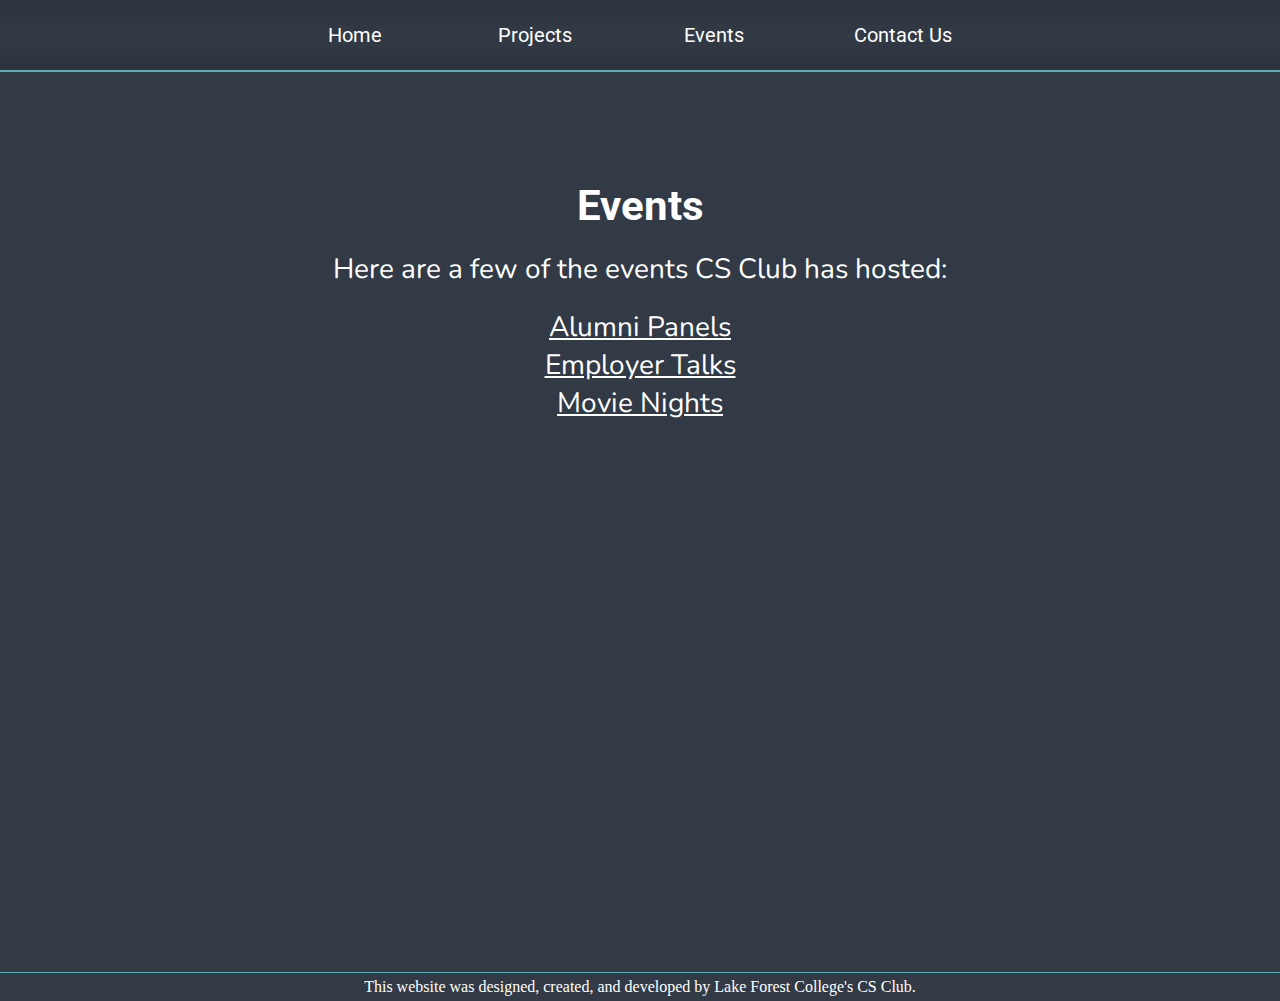
<file: events/index.html>
<html>
	<head>
		<link rel="stylesheet" href="../styles.css">
		<link href="https://fonts.googleapis.com/css?family=Roboto" rel="stylesheet">
		<link href="https://fonts.googleapis.com/css?family=Nunito" rel="stylesheet">
	</head>
	<body>

<!-- Navigation bar -->
		<ul class="nav">

			<li id="home" class="nav-button"><a href="../index.html">Home</a></li>
			
			<li class="nav-button"><a href="../projects/index.html" class="nav-button">Projects</a></li>
			
			<li class="nav-button"><a href="index.html" class="nav-button">Events</a></li>
			
			<li class="nav-button"><a href="../contact_us.html">Contact Us</a></li>
			
		</ul>
<!-- End nav bar -->
	
		<div class="main_content">
			<div class="header">
				<div class="block">
					<h2>
						Events
					</h2>
					
					<p>
						Here are a few of the events CS Club has hosted:
					</p>
					<div class="projects_list">
					<p>
					<a href="alumni-panels.html">Alumni Panels</a><br>
					<a href="employer-talks.html">Employer Talks</a><br>
					<a href="movie-nights.html">Movie Nights</a><br>
					</p>
					</div>
				</div>
			</div>
					<br>
		</div>
		
		
		
		<div class="footer">
			<p>This website was designed, created, and developed by Lake Forest College's CS Club.</p>
		</div>
	</body>
</html>
</file>
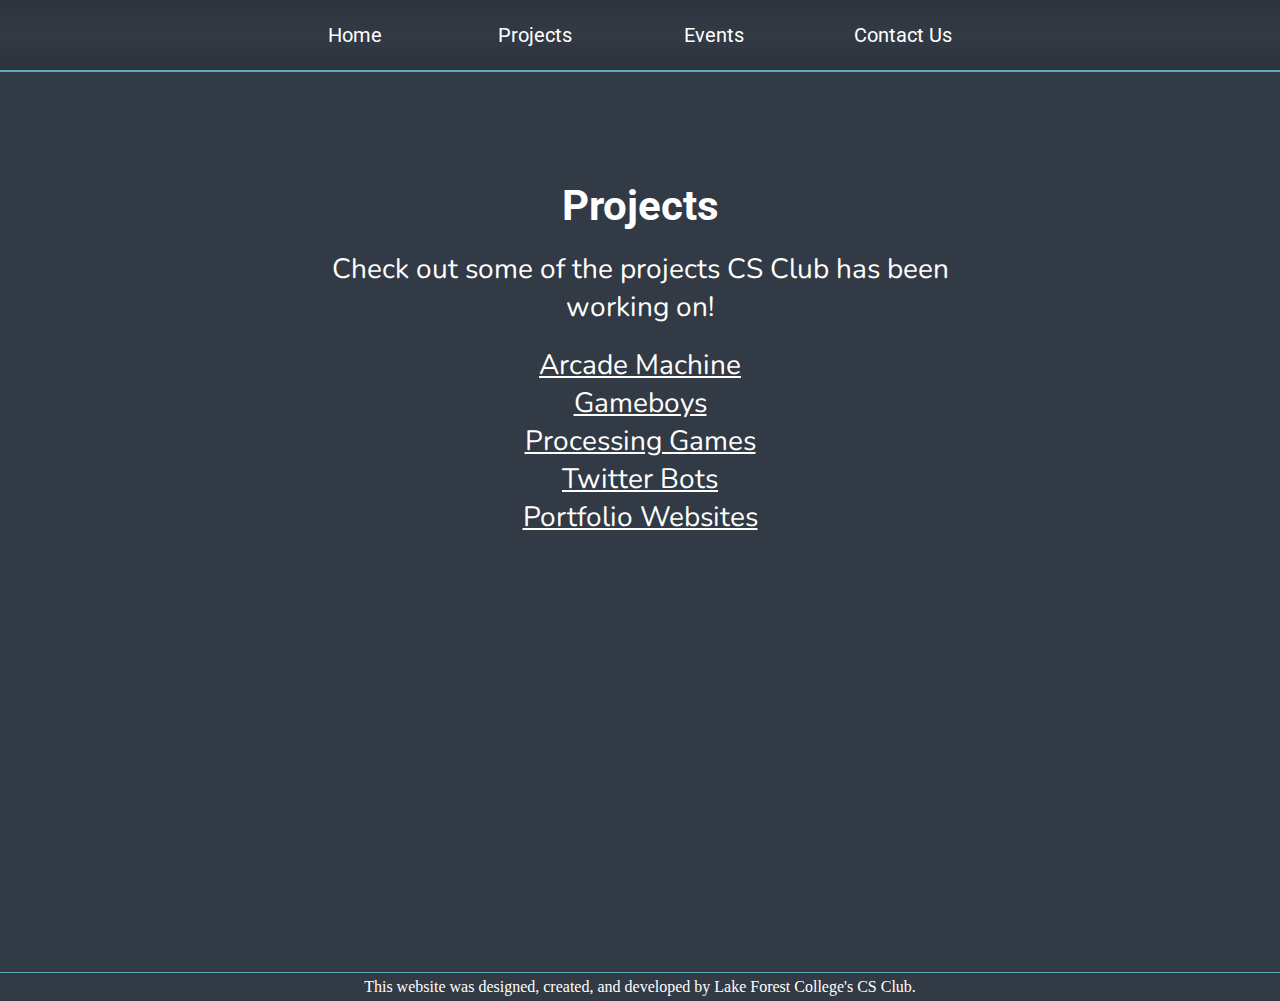
<file: projects/index.html>
<html>
	<head>
		<link rel="stylesheet" href="../styles.css">
		<link href="https://fonts.googleapis.com/css?family=Roboto" rel="stylesheet">
		<link href="https://fonts.googleapis.com/css?family=Nunito" rel="stylesheet">
	</head>
	<body>

<!-- Navigation bar -->
		<ul class="nav">

			<li id="home" class="nav-button"><a href="../index.html">Home</a></li>
			
			<li class="nav-button"><a href="index.html" class="nav-button">Projects</a></li>
			
			<li class="nav-button"><a href="../events/index.html" class="nav-button">Events</a></li>
			
			<li class="nav-button"><a href="../contact_us.html">Contact Us</a></li>
			
		</ul>
<!-- End nav bar -->
		
		<div class="main_content">
			<div class="header">
				<div class="block">
					<h2>
						Projects
					</h2>
					<p>
						Check out some of the projects CS Club has been working on!
					</p>
					<div class="projects_list">
					<p>
					<a href="arcade-machine.html">Arcade Machine</a><br>
					<a href="gameboys.html">Gameboys</a><br>
					<a href="processing-games.html">Processing Games</a><br>
					<a href="twitter-bots.html">Twitter Bots</a><br>
					<a href="portfolio-websites.html">Portfolio Websites</a><br>
					</p>
					</div>
				</div>
			</div>
					<br>
		</div>
		
		
		
		<div class="footer">
			<p>This website was designed, created, and developed by Lake Forest College's CS Club.</p>
		</div>
	</body>
</html>
</file>
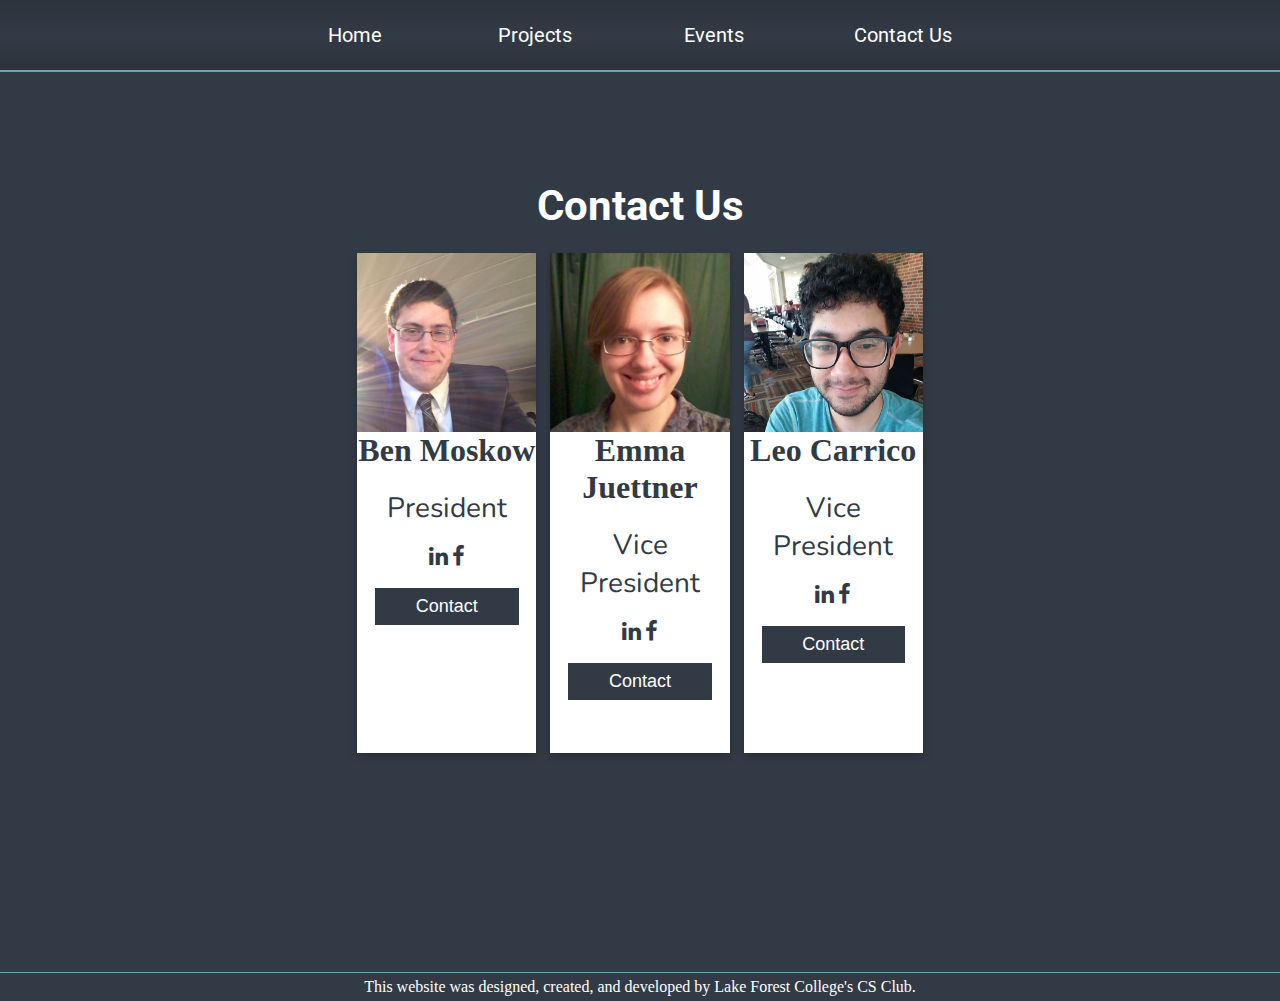
<file: contact_us.html>
<html>
	<head>
		<link rel="stylesheet" href="styles.css">
		<link href="https://fonts.googleapis.com/css?family=Roboto" rel="stylesheet">
		<link href="https://fonts.googleapis.com/css?family=Nunito" rel="stylesheet">
		<link rel="stylesheet" href="https://cdnjs.cloudflare.com/ajax/libs/font-awesome/4.7.0/css/font-awesome.min.css">
	</head>
	<body>

<!-- Navigation bar -->
		<ul class="nav">

			<li id="home" class="nav-button"><a href="index.html">Home</a></li>
			
			<li class="nav-button"><a href="projects/index.html" class="nav-button">Projects</a></li>
			
			<li class="nav-button"><a href="events/index.html" class="nav-button">Events</a></li>
			
			<li class="nav-button"><a href="contact_us.html">Contact Us</a></li>
			
		</ul>
<!-- End nav bar -->
		
		<div class="main_content">
			<div class="header">
				<div class="block">
					<h2>
						Contact Us
					</h2>
					<br>
					
						<div class="card">
							<img src="ben_profile.jpg" alt="Ben " style="width:100%">
							<h1>Ben Moskow</h1>
							<p class="title">President</p>
							<br>
						
							<a href="https://www.linkedin.com/in/benjaminmo/"><i class="fa fa-linkedin"></i></a> 
							<a href="https://www.facebook.com/ben.moskow.31"><i class="fa fa-facebook"></i></a> 
							<p><a href="mailto:moskowba@mx.lakeforest.edu"><button>Contact</button></a></p>
						</div>					
					
						<div class="card_separator"></div>
					
						<div class="card">
							<img src="emma_profile.jpg" alt="Emma " style="width:100%">
							<h1>Emma Juettner</h1>
							<p class="title">Vice President</p>
							<br>
						
							<a href="https://www.linkedin.com/in/emma-juettner/"><i class="fa fa-linkedin"></i></a> 
							<a href="https://www.facebook.com/emma.juettner"><i class="fa fa-facebook"></i></a> 
							<p><a href="mailto:juettnerek@mx.lakeforest.edu"><button>Contact</button></a></p>
						</div>					
					
						<div class="card_separator"></div>
					
						<div class="card">
							<img src="leo_profile.jpg" alt="Leo " style="width:100%">
							<h1>Leo Carrico</h1>
							<p class="title">Vice President</p>
							<br>
						
							<a href="https://www.linkedin.com/in/lcarrico/"><i class="fa fa-linkedin"></i></a> 
							<a href="https://www.facebook.com/profile.php?id=100011273980338"><i class="fa fa-facebook"></i></a> 
							<p><a href="mailto:carricol@mx.lakeforest.edu"><button>Contact</button></a></p>
						</div>			
				
					<br><br>
					<div style="float:clear;"></div>
					
				</div>
			</div>
			<br>
		</div>
		
		
		
		<div class="footer">
			<p>This website was designed, created, and developed by Lake Forest College's CS Club.</p>
		</div>
	</body>
</html>
</file>
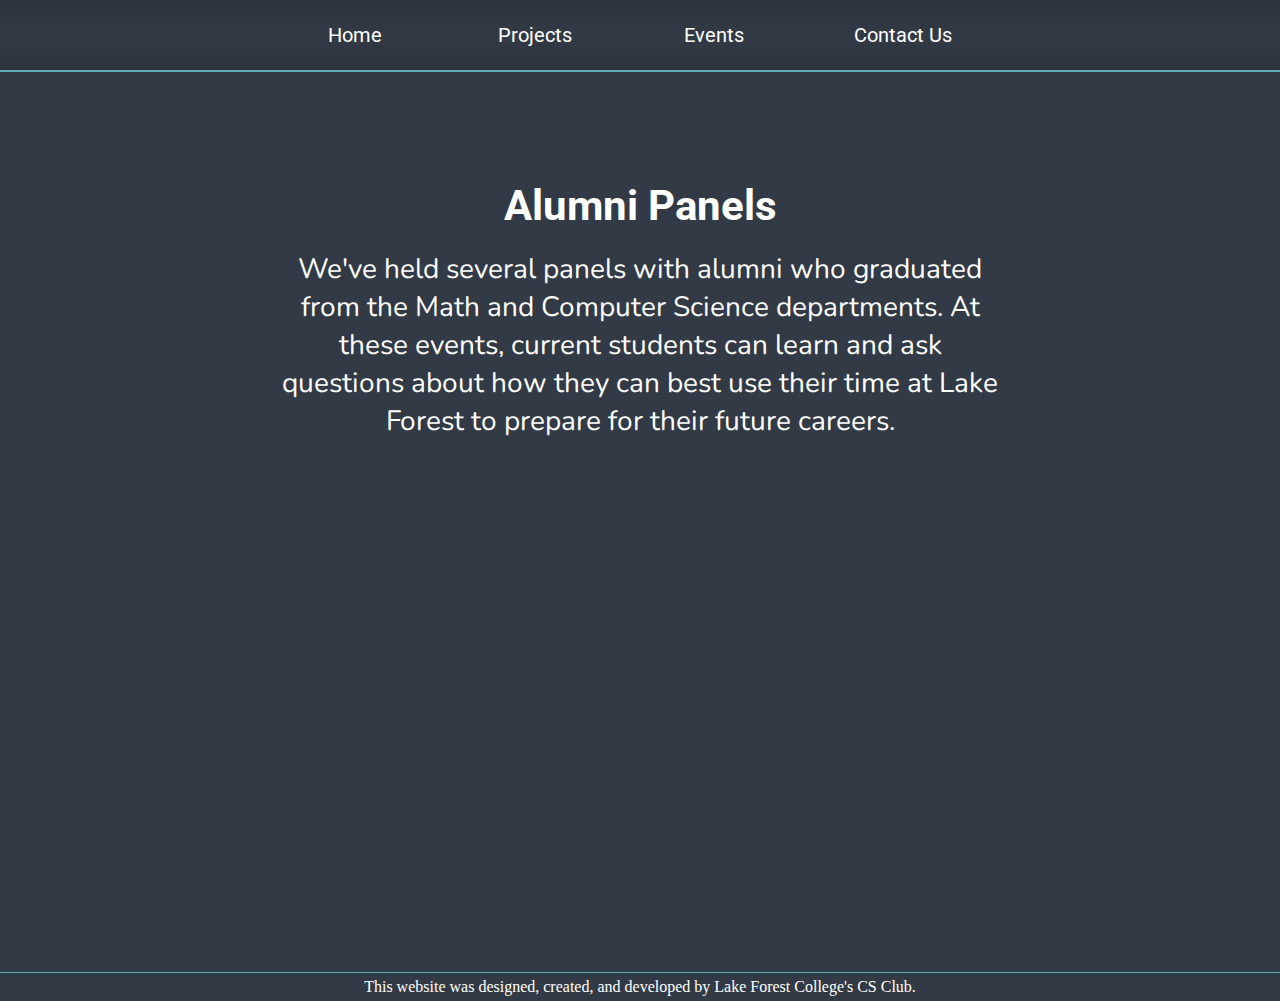
<file: events/alumni-panels.html>
<html>
	<head>
		<link rel="stylesheet" href="../styles.css">
		<link href="https://fonts.googleapis.com/css?family=Roboto" rel="stylesheet">
		<link href="https://fonts.googleapis.com/css?family=Nunito" rel="stylesheet">
	</head>
	<body>

<!-- Navigation bar -->
		<ul class="nav">

			<li id="home" class="nav-button"><a href="../index.html">Home</a></li>
			
			<li class="nav-button"><a href="../projects/index.html" class="nav-button">Projects</a></li>
			
			<li class="nav-button"><a href="index.html" class="nav-button">Events</a></li>
			
			<li class="nav-button"><a href="../contact_us.html">Contact Us</a></li>
			
		</ul>
<!-- End nav bar -->
	
		<div class="main_content">
			<div class="header">
				<div class="block">
					<h2>
						Alumni Panels
					</h2>
					
					<p>
						We've held several panels with alumni who graduated from the Math and Computer Science departments. At these events, current students can learn and ask questions about how they can best use their time at Lake Forest to prepare for their future careers.
					</p>
				</div>
			</div>
		</div>
		
		
		
		<div class="footer">
			<p>This website was designed, created, and developed by Lake Forest College's CS Club.</p>
		</div>
	</body>
</html>
</file>
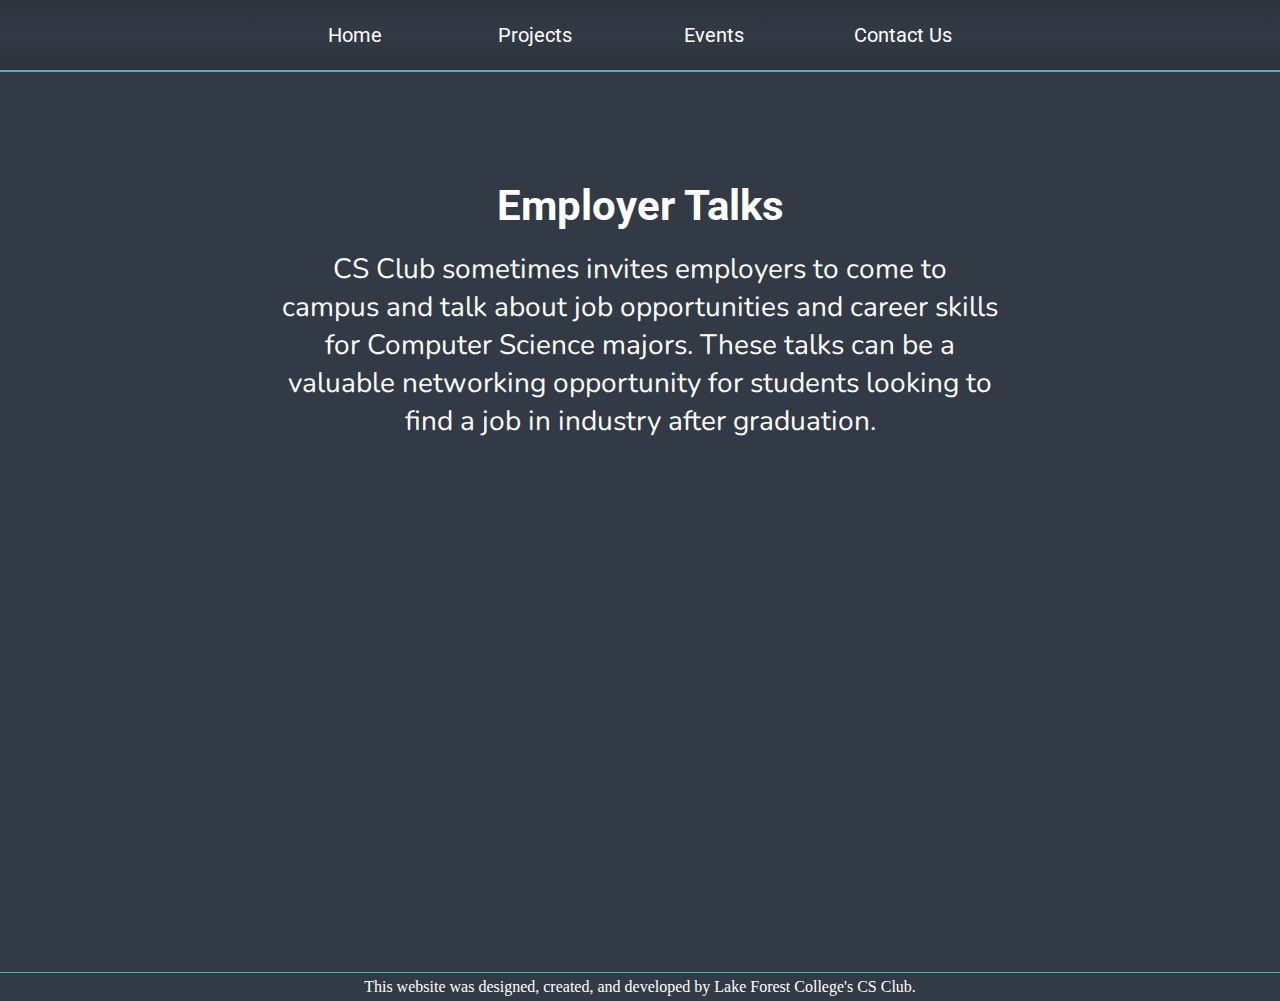
<file: events/employer-talks.html>
<html>
	<head>
		<link rel="stylesheet" href="../styles.css">
		<link href="https://fonts.googleapis.com/css?family=Roboto" rel="stylesheet">
		<link href="https://fonts.googleapis.com/css?family=Nunito" rel="stylesheet">
	</head>
	<body>

<!-- Navigation bar -->
		<ul class="nav">

			<li id="home" class="nav-button"><a href="../index.html">Home</a></li>
			
			<li class="nav-button"><a href="../projects/index.html" class="nav-button">Projects</a></li>
			
			<li class="nav-button"><a href="index.html" class="nav-button">Events</a></li>
			
			<li class="nav-button"><a href="../contact_us.html">Contact Us</a></li>
			
		</ul>
<!-- End nav bar -->
	
		<div class="main_content">
			<div class="header">
				<div class="block">
					<h2>
						Employer Talks
					</h2>
					
					<p>
						CS Club sometimes invites employers to come to campus and talk about job opportunities and career skills for Computer Science majors. These talks can be a valuable networking opportunity for students looking to find a job in industry after graduation.
					</p>
				</div>
			</div>
		</div>
		
		
		
		<div class="footer">
			<p>This website was designed, created, and developed by Lake Forest College's CS Club.</p>
		</div>
	</body>
</html>
</file>
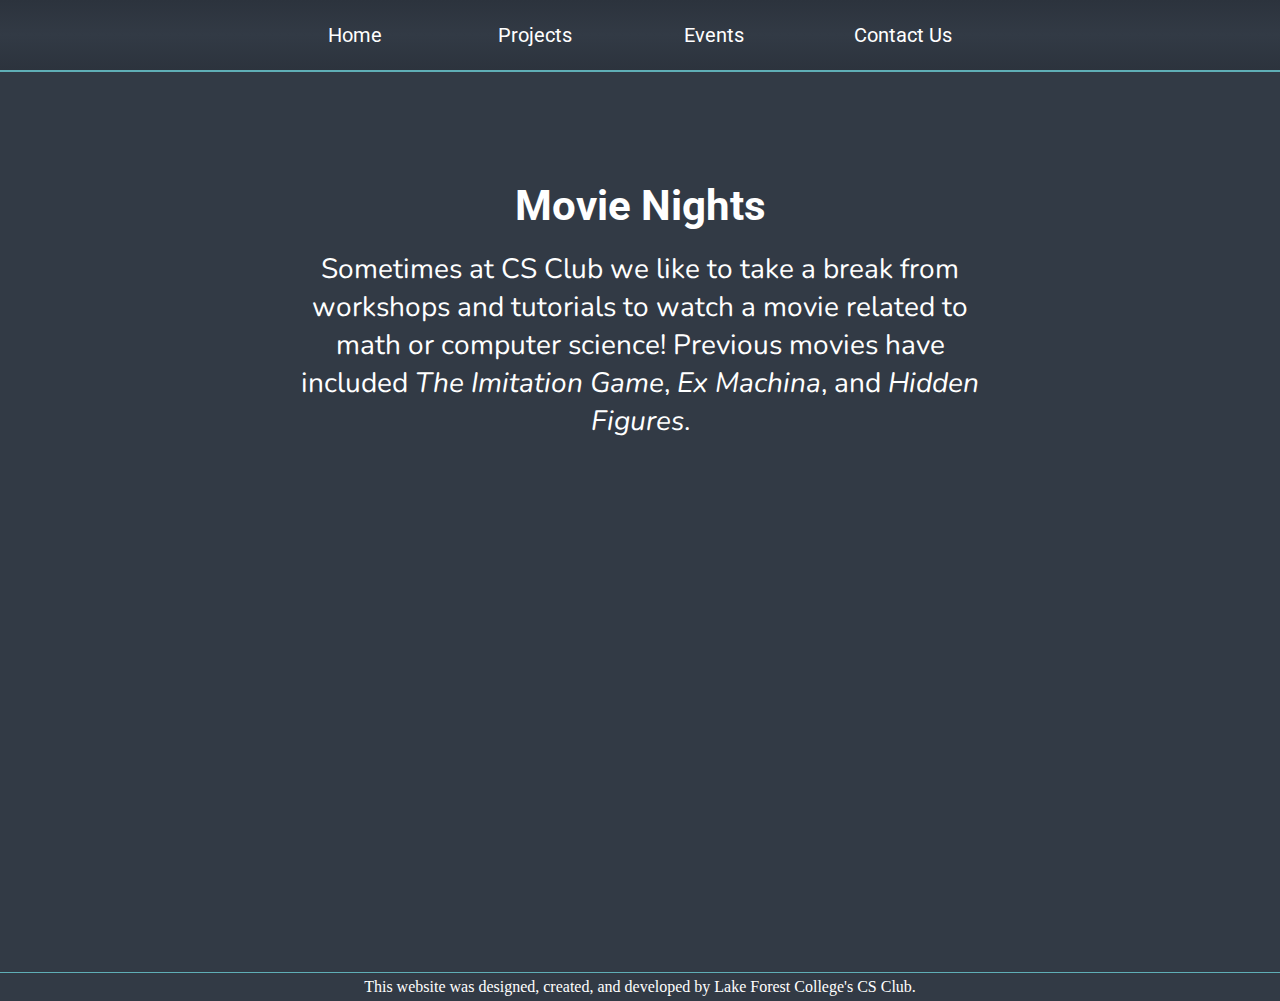
<file: events/movie-nights.html>
<html>
	<head>
		<link rel="stylesheet" href="../styles.css">
		<link href="https://fonts.googleapis.com/css?family=Roboto" rel="stylesheet">
		<link href="https://fonts.googleapis.com/css?family=Nunito" rel="stylesheet">
	</head>
	<body>

<!-- Navigation bar -->
		<ul class="nav">

			<li id="home" class="nav-button"><a href="../index.html">Home</a></li>
			
			<li class="nav-button"><a href="../projects/index.html" class="nav-button">Projects</a></li>
			
			<li class="nav-button"><a href="index.html" class="nav-button">Events</a></li>
			
			<li class="nav-button"><a href="../contact_us.html">Contact Us</a></li>
			
		</ul>
<!-- End nav bar -->
	
		<div class="main_content">
			<div class="header">
				<div class="block">
					<h2>
						Movie Nights
					</h2>
					
					<p>
						Sometimes at CS Club we like to take a break from workshops and tutorials to watch a movie related to math or computer science! Previous movies have included <i>The Imitation Game</i>, <i>Ex Machina</i>, and <i>Hidden Figures</i>.
					</p>
				</div>
			</div>
					<br>
		</div>
		
		
		
		<div class="footer">
			<p>This website was designed, created, and developed by Lake Forest College's CS Club.</p>
		</div>
	</body>
</html>
</file>
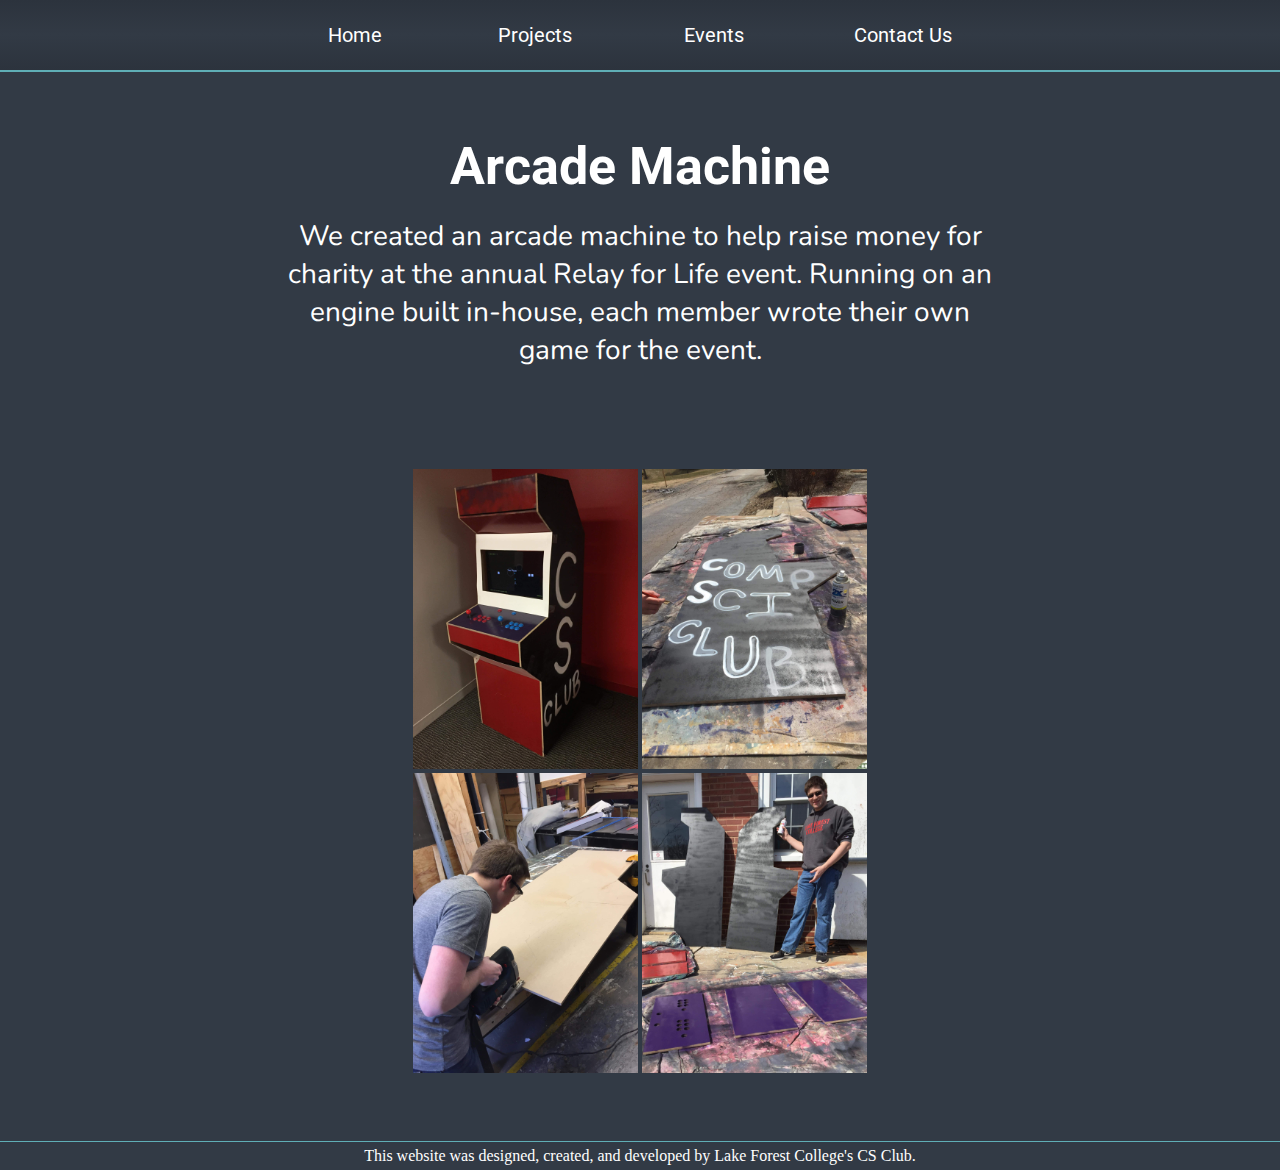
<file: projects/arcade-machine.html>
<html>
	<head>
    <link rel="stylesheet" href="../styles.css">
    <link rel="stylesheet" href="projects-styles.css">
		<link href="https://fonts.googleapis.com/css?family=Roboto" rel="stylesheet">
		<link href="https://fonts.googleapis.com/css?family=Nunito" rel="stylesheet">
	</head>
	<body>
<!-- Navigation bar -->
		<ul class="nav">

			<li id="home" class="nav-button"><a href="../index.html">Home</a></li>
			
			<li class="nav-button"><a href="index.html" class="nav-button">Projects</a></li>
			
			<li class="nav-button"><a href="../events/index.html" class="nav-button">Events</a></li>
			
			<li class="nav-button"><a href="../contact_us.html">Contact Us</a></li>
			
		</ul>
<!-- End nav bar -->
		
		<div class="main_content">
			<div class="header">
				<div class="block">
					<h1>Arcade Machine</h1>
					<p>
						We created an arcade machine to help raise money for charity at the annual Relay for Life event. Running on an engine built in-house, each member wrote their own game for the event.
					</p>
					<div class="picture-container">
						<img src="arcade-machine-finished.jpeg" class="content-picture" style="transform: rotate(0deg);">
						<img src="arcade-machine-side.jpeg" class="content-picture" style="transform: rotate(0deg);">
						<br>
						<img src="cutting.jpeg" class="content-picture" style="transform: rotate(0deg);">
						<img src="painting.jpeg" class="content-picture" style="transform: rotate(0deg);">
					</div>
				</div>
			</div>
		</div>
		
		
		
		<div class="footer">
			<p>This website was designed, created, and developed by Lake Forest College's CS Club.</p>
		</div>
	</body>
</html>
</file>
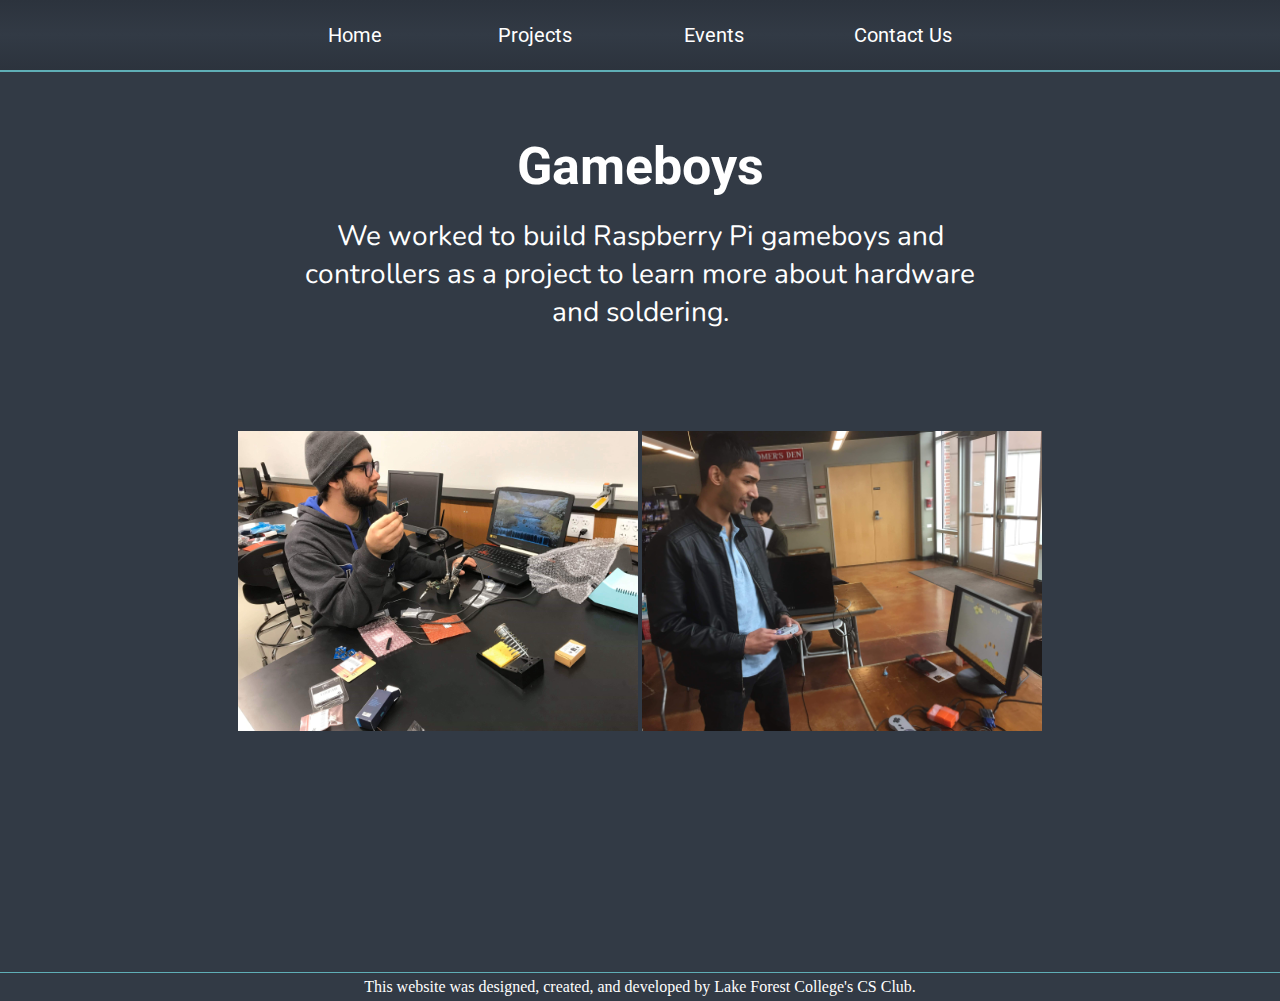
<file: projects/gameboys.html>
<html>
	<head>
    <link rel="stylesheet" href="../styles.css">
    <link rel="stylesheet" href="projects-styles.css">
		<link href="https://fonts.googleapis.com/css?family=Roboto" rel="stylesheet">
		<link href="https://fonts.googleapis.com/css?family=Nunito" rel="stylesheet">
	</head>
	<body>
<!-- Navigation bar -->
		<ul class="nav">

			<li id="home" class="nav-button"><a href="../index.html">Home</a></li>
			
			<li class="nav-button"><a href="index.html" class="nav-button">Projects</a></li>
			
			<li class="nav-button"><a href="../events/index.html" class="nav-button">Events</a></li>
			
			<li class="nav-button"><a href="../contact_us.html">Contact Us</a></li>
			
		</ul>
<!-- End nav bar -->
		
		<div class="main_content">
			<div class="header">
				<div class="block">
					<h1>Gameboys</h1>
					<p>
						We worked to build Raspberry Pi gameboys and controllers as a project to learn more about hardware and soldering.
					</p>
					<div class="picture-container">
						<img src="soldering.jpeg" class="content-picture" style="transform: rotate(0deg);">
						<img src="playing-gameboy.jpeg" class="content-picture" style="transform: rotate(0deg);">
					</div>
				</div>
			</div>
		</div>
		
		
		
		<div class="footer">
			<p>This website was designed, created, and developed by Lake Forest College's CS Club.</p>
		</div>
	</body>
</html>
</file>
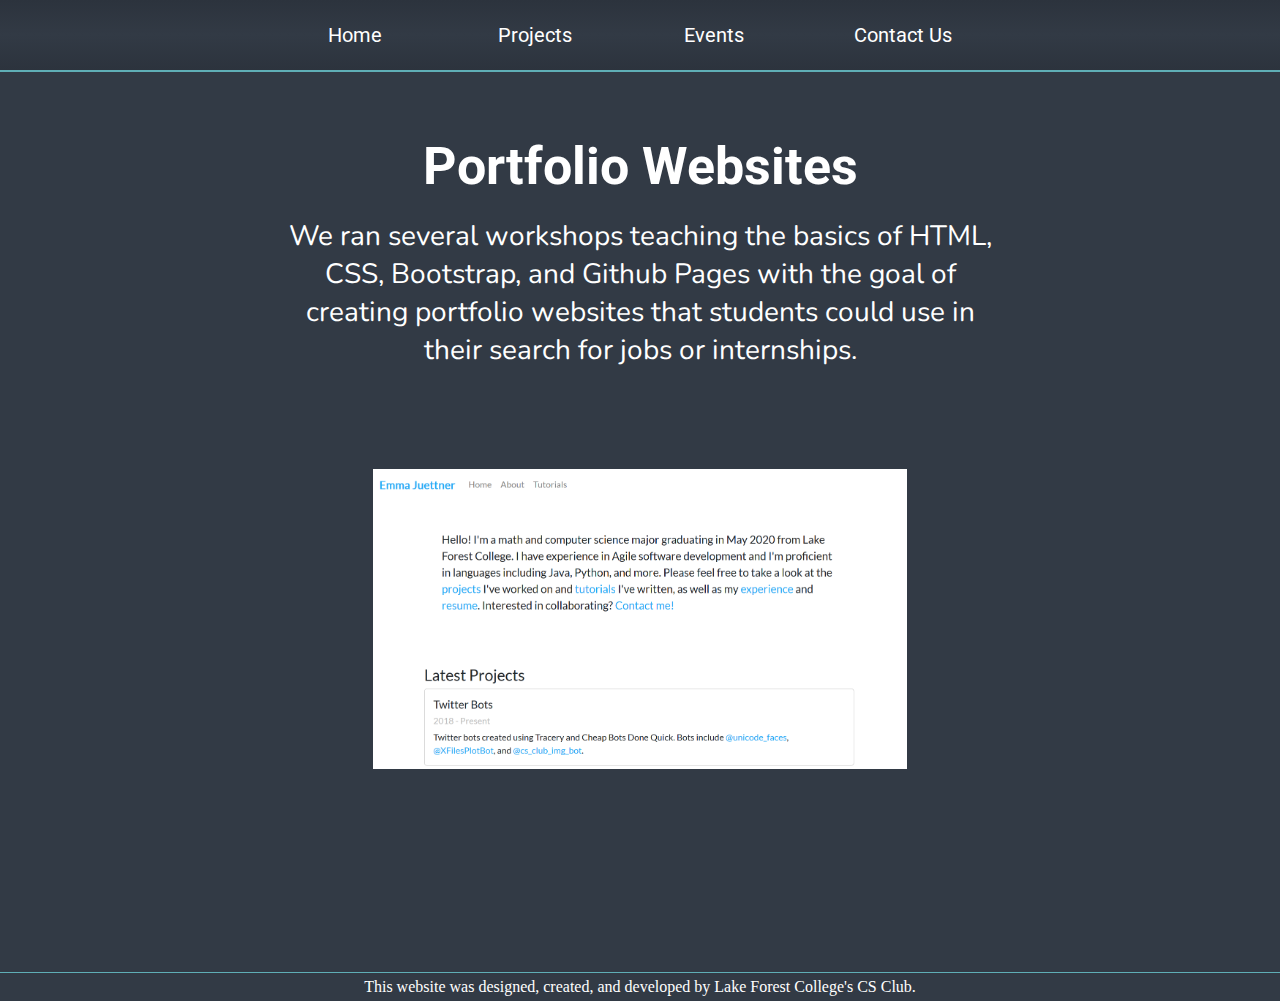
<file: projects/portfolio-websites.html>
<html>
	<head>
    <link rel="stylesheet" href="../styles.css">
    <link rel="stylesheet" href="projects-styles.css">
		<link href="https://fonts.googleapis.com/css?family=Roboto" rel="stylesheet">
		<link href="https://fonts.googleapis.com/css?family=Nunito" rel="stylesheet">
	</head>
	<body>
<!-- Navigation bar -->
		<ul class="nav">

			<li id="home" class="nav-button"><a href="../index.html">Home</a></li>
			
			<li class="nav-button"><a href="index.html" class="nav-button">Projects</a></li>
			
			<li class="nav-button"><a href="../events/index.html" class="nav-button">Events</a></li>
			
			<li class="nav-button"><a href="../contact_us.html">Contact Us</a></li>
			
		</ul>
<!-- End nav bar -->
		
		<div class="main_content">
			<div class="header">
				<div class="block">
					<h1>Portfolio Websites</h1>
					<p>
						We ran several workshops teaching the basics of HTML, CSS, Bootstrap, and Github Pages with the goal of creating portfolio websites that students could use in their search for jobs or internships.
					</p>
					<div class="picture-container">
						<img src="portfolio1.png" class="content-picture" style="transform: rotate(0deg);">
					</div>
				</div>
			</div>
		</div>
		
		
		
		<div class="footer">
			<p>This website was designed, created, and developed by Lake Forest College's CS Club.</p>
		</div>
	</body>
</html>
</file>
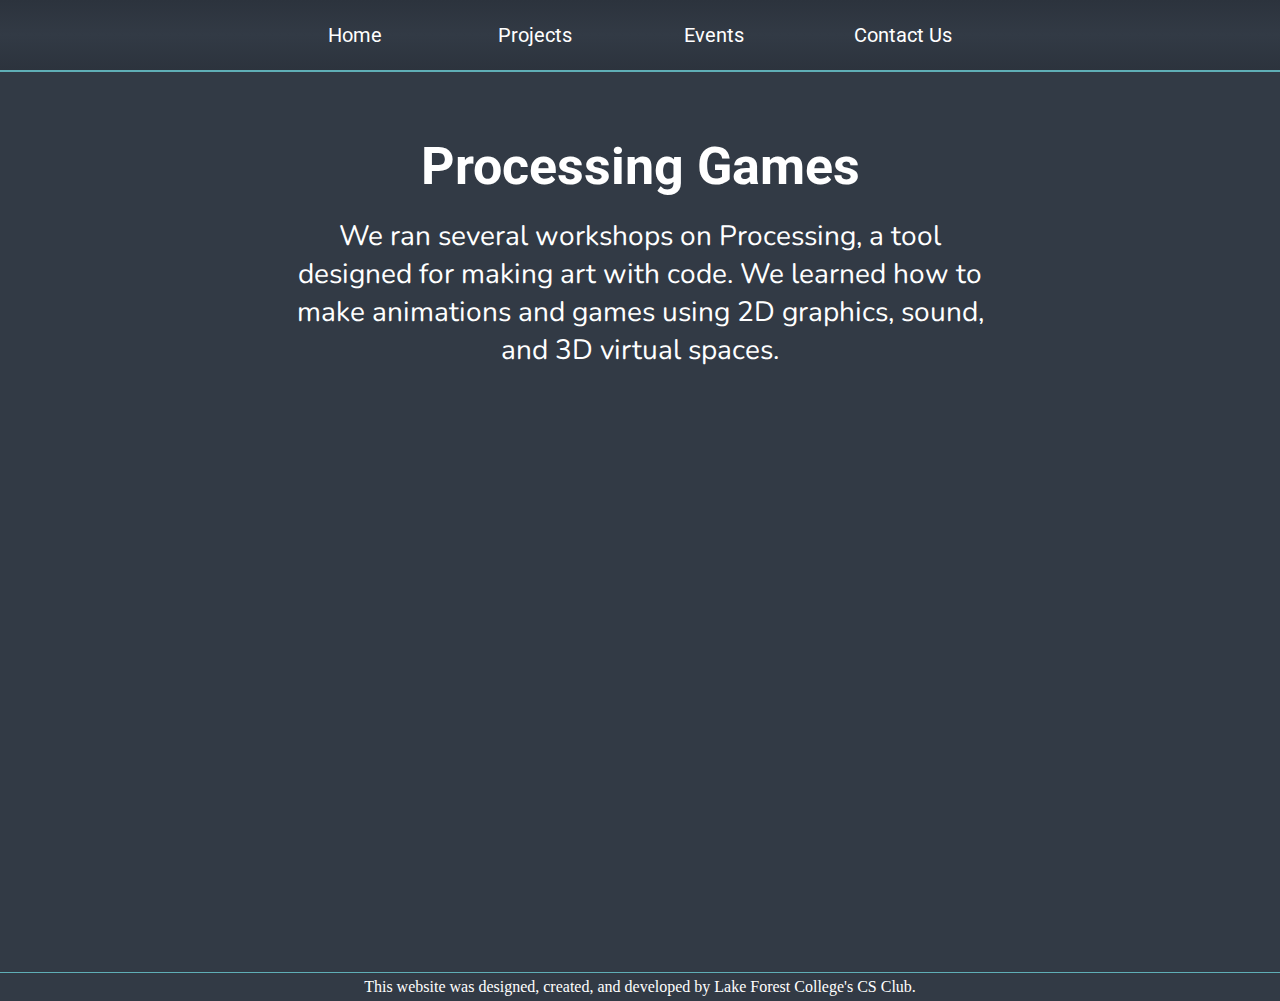
<file: projects/processing-games.html>
<html>
	<head>
    <link rel="stylesheet" href="../styles.css">
    <link rel="stylesheet" href="projects-styles.css">
		<link href="https://fonts.googleapis.com/css?family=Roboto" rel="stylesheet">
		<link href="https://fonts.googleapis.com/css?family=Nunito" rel="stylesheet">
	</head>
	<body>

<!-- Navigation bar -->
		<ul class="nav">

			<li id="home" class="nav-button"><a href="../index.html">Home</a></li>
			
			<li class="nav-button"><a href="index.html" class="nav-button">Projects</a></li>
			
			<li class="nav-button"><a href="../events/index.html" class="nav-button">Events</a></li>
			
			<li class="nav-button"><a href="../contact_us.html">Contact Us</a></li>
			
		</ul>
<!-- End nav bar -->
		
		<div class="main_content">
			<div class="header">
				<div class="block">
					<h1>Processing Games</h1>
					<p>
						We ran several workshops on Processing, a tool designed for making art with code. We learned how to make animations and games using 2D graphics, sound, and 3D virtual spaces.
					</p>
					<div class="picture-container">
					</div>
				</div>
			</div>
		</div>
		
		
		
		<div class="footer">
			<p>This website was designed, created, and developed by Lake Forest College's CS Club.</p>
		</div>
	</body>
</html>
</file>
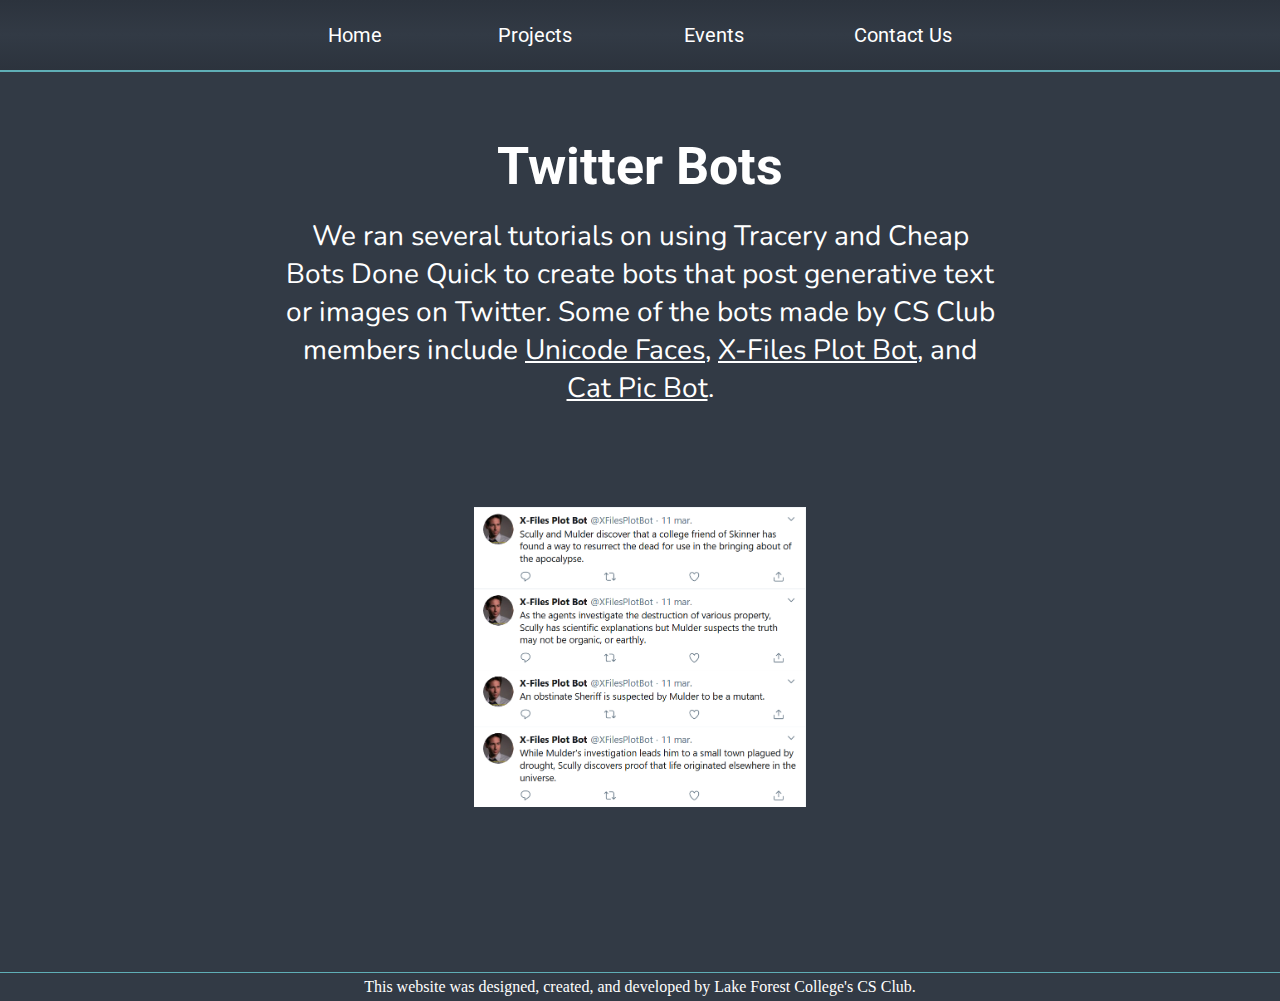
<file: projects/twitter-bots.html>
<html>
	<head>
    <link rel="stylesheet" href="../styles.css">
    <link rel="stylesheet" href="projects-styles.css">
		<link href="https://fonts.googleapis.com/css?family=Roboto" rel="stylesheet">
		<link href="https://fonts.googleapis.com/css?family=Nunito" rel="stylesheet">
	</head>
	<body>

<!-- Navigation bar -->
		<ul class="nav">

			<li id="home" class="nav-button"><a href="../index.html">Home</a></li>
			
			<li class="nav-button"><a href="index.html" class="nav-button">Projects</a></li>
			
			<li class="nav-button"><a href="../events/index.html" class="nav-button">Events</a></li>
			
			<li class="nav-button"><a href="../contact_us.html">Contact Us</a></li>
			
		</ul>
<!-- End nav bar -->
		
		<div class="main_content">
			<div class="header">
				<div class="block">
				<div class="projects_list">
					<h1>Twitter Bots</h1>
					<p>
						We ran several tutorials on using Tracery and Cheap Bots Done Quick to create bots that post generative text or images on Twitter. Some of the bots made by CS Club members include <a href="https://twitter.com/unicode_faces">Unicode Faces</a>, <a href="https://twitter.com/XFilesPlotBot">X-Files Plot Bot</a>, and <a href="https://twitter.com/cs_club_img_bot">Cat Pic Bot</a>.
					</p>
				</div>
					<div class="picture-container">
					<img src="x-files-plot-bot.png" class="content-picture" style="transform: rotate(0deg);">
					</div>
				</div>
			</div>
		</div>
		
		
		
		<div class="footer">
			<p>This website was designed, created, and developed by Lake Forest College's CS Club.</p>
		</div>
	</body>
</html>
</file>
<file: styles.css>
*{
	margin: 0px;
	border: 0px;
	padding: 0px;
}

.nav {
    list-style-type: none;
    margin: 0;
    padding: 0;
    overflow: hidden;
	/*
    background-color: #323A45;
	*/
	background: linear-gradient(#2c333d, #323A45, #2c333d);
	width: 100%;
	text-align: center;
	border-bottom: 1px solid #5faeb6;
}

.nav-button {
	display: inline-block;
	margin: 8px 3%;
	
}

.nav-button a, .dropbtn {
    display: inline-block;
    color: white;
    text-align: center;
    padding: 7px 16px;
    text-decoration: none;
	font-family: 'Roboto', sans-serif;
	font-size: 20px;
	transition: color 1s;
}

.nav-button a:hover, .dropdown:hover .dropbtn {
	color: #5FAEB6;
}

.nav-button.dropdown {
    display: inline-block;
}

.dropdown-content {
    display: none;
    position: absolute;
    background-color: #f9f9f9;
    min-width: 160px;
    box-shadow: 0px 8px 16px 0px rgba(0,0,0,0.2);
    z-index: 1;
}

.dropdown-content a {
    color: black;
    padding: 10px 12px;
    text-decoration: none;
    display: block;
    text-align: left;
	font-size: 14px;
	font-family: 'Nunito', sans-serif;
}

.dropdown-content a:hover {background-color: #f1f1f1}

.dropdown:hover .dropdown-content {
    display: block;
}

/*
#home a{
	color: #5FAEB6;
	
}
*/

.cover {
	background-image: url('cover-sample.png');
	height: 100%;
	background-attachment: fixed;
    background-position: center;
    background-repeat: no-repeat;
    background-size: cover;
	color: white;
	text-shadow: 2px 2px 2px black;
	text-align: center;
	
}

#logo {
	display: inline-block;
	max-width: 25%;
	margin: auto;
	padding-top: 7%;
}


.cover h1 {
	font-family: 'Nunito', sans-serif;
	font-size: 38px;
	
	
}


/*

.slideshow {
	border: 1px dashed black;
	height: 600px;
	background-color: #323A45;
	
}
*/
.main_content {
	border-top: 1px solid #5faeb6;
	background-color: #323A45;
	border-bottom: 1px solid #5faeb6;
	min-height: 100%;
}

	
.header {

}

.header p {
	font-family: 'Nunito', sans-serif;
	padding-top: 20px;
	padding-left: 10%;
	padding-right: 10%;

	font-size: 28px;
	color: white;
}

.header h2 {
	padding-top: 5%;
	font-family: 'Roboto', sans-serif;
	font-size: 42px;
	color: white;
}


.block {
	
	margin: 5% 15% 5% 15%;
	text-align: center;

	/*
	background-color: black;
	
	box-shadow: 20px 20px 100px #37404c;
	*/
	
}
	
.separator {
	background-image: url('cover-sample2.png');
	height: 100%;
	background-attachment: fixed;
    background-position: center;
    background-repeat: no-repeat;
    background-size: cover;
	color: white;
	text-shadow: 2px 2px 2px black;
	text-align: center;

	
}


.separator h1 {
	font-family: 'Nunito', sans-serif;
	font-size: 72px;
	padding-top: 20%;
	
	
}

	
.row {
	display: flex;
	justify-content: center;
	flex-wrap: wrap;
	
}

.row {
	background-color: #5FAEB6;
	box-shadow: 0px -0.25px 50px #323A45;
}


.column {
	margin: 2%;
	width: 400px;
}


.column{
	text-align: center;
	
}
.column img{
	max-width: 50%;
	

}

.column h3{
	font-family: 'Nunito', sans-serif;
	font-size: 38px;

}

.column p{
	padding-top: 20px;
	font-family: 'Nunito', sans-serif;
	font-size: 18px;
}

.footer {
	color: white;
	background-color: #323A45;
	text-align: center;
	padding: 5px;
}
.card {
    box-shadow: 0 4px 8px 0 rgba(0, 0, 0, 0.2);
    max-width: 20%;
    margin: 5px;
    text-align: center;
	background-color: white;
	color: #323A45;
	float: center;
	vertical-align: top;
	display: inline-block;
	height: 500px;
}

.card_separator {
	width: 5%;
	float: left;
}
.title {
    color: #323A45;
    font-size: 18px;
}

button {
    border: none;
    outline: 0;
    display: inline-block;
    padding: 8px;
    color: white;
    background-color: #323A45;
    text-align: center;
    cursor: pointer;
    width: 100%;
    font-size: 18px;
}

.card a {
    text-decoration: none;
    font-size: 22px;
    color: #323A45;
}
.card h1 {
	color: #323A45;
	
}

.card img {
	max-width: 300px;
	max-height: 300px;
}

.card p {
	color: #323A45;
}

button:hover, a:hover {
    opacity: 0.9;
}

.projects_list a {
	color: white;
}
</file>
<file: projects/projects-styles.css>
.content-picture {
  transform: rotate(90deg);
  height: 300px;
}

.picture-container {
  margin-top: 100px;
}

h1{
	font-family: 'Roboto', sans-serif;
	font-size: 52px;
	color: white;
}
</file>
